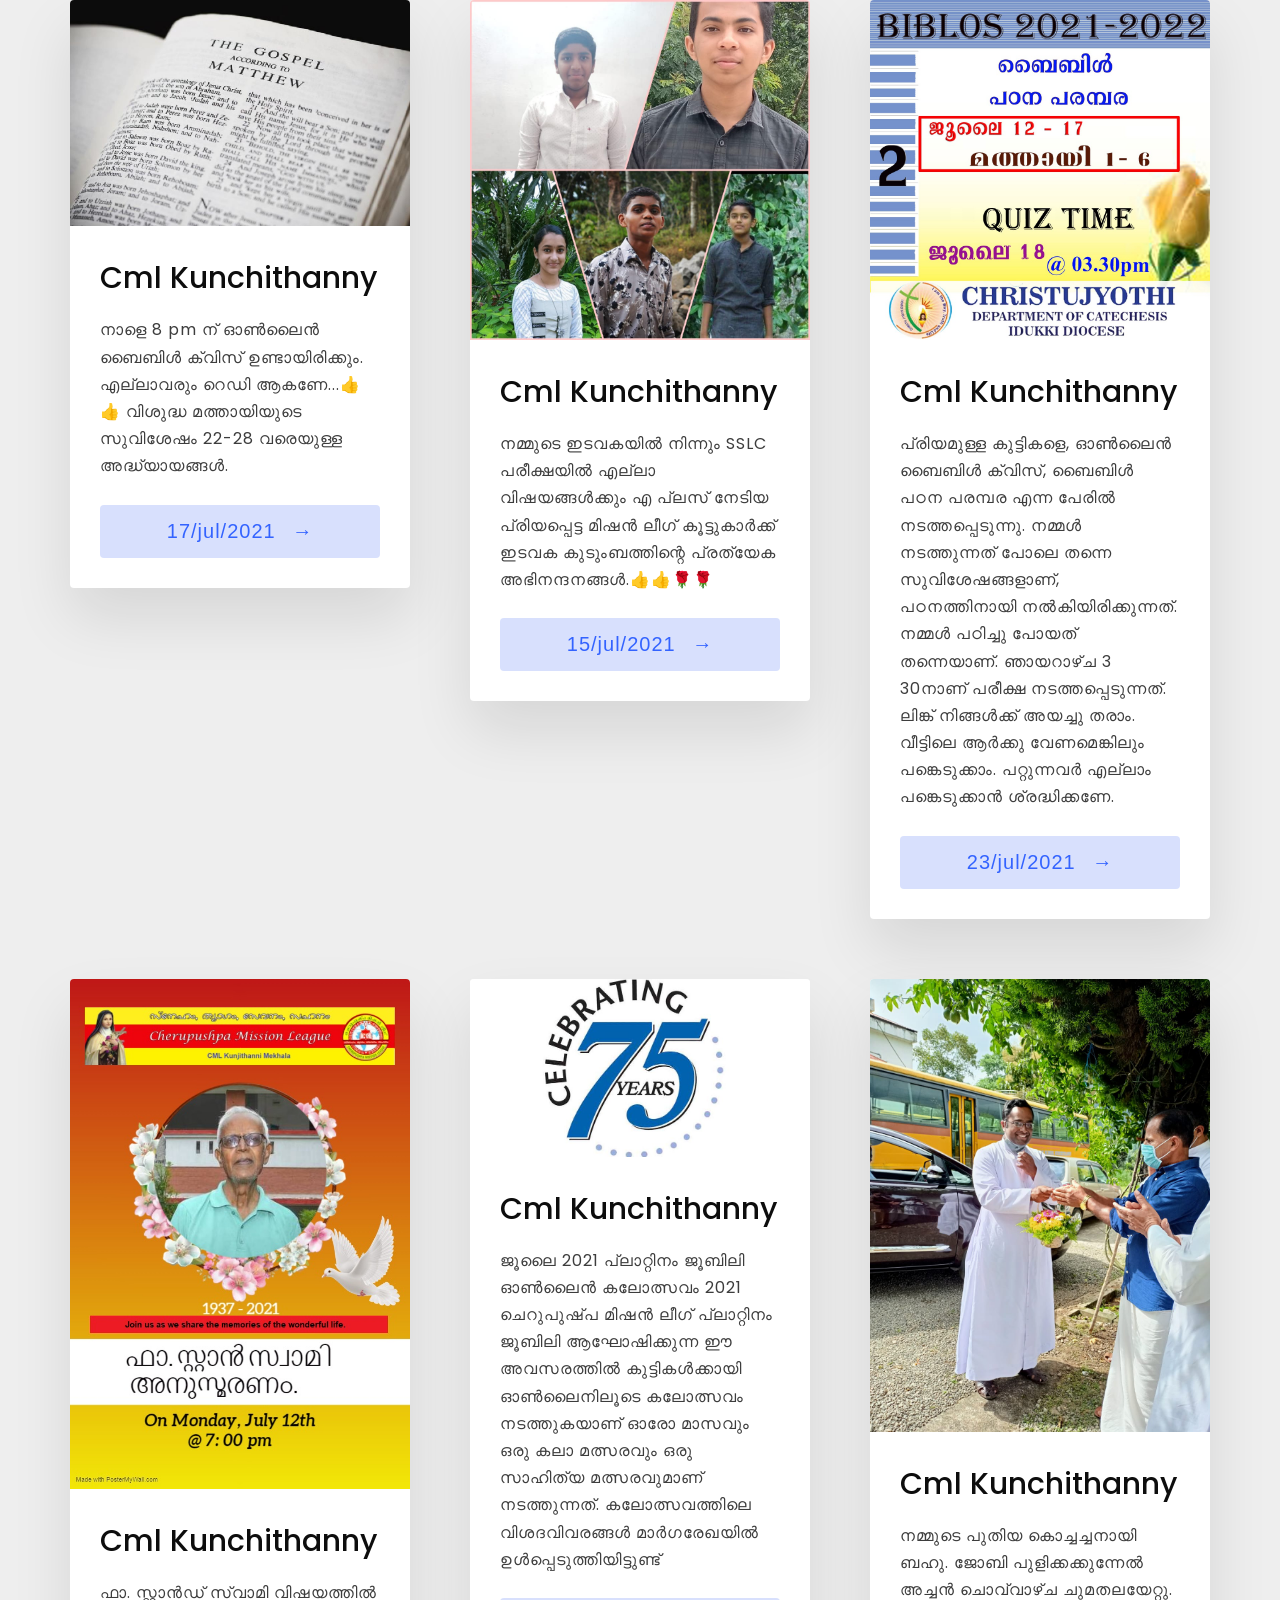
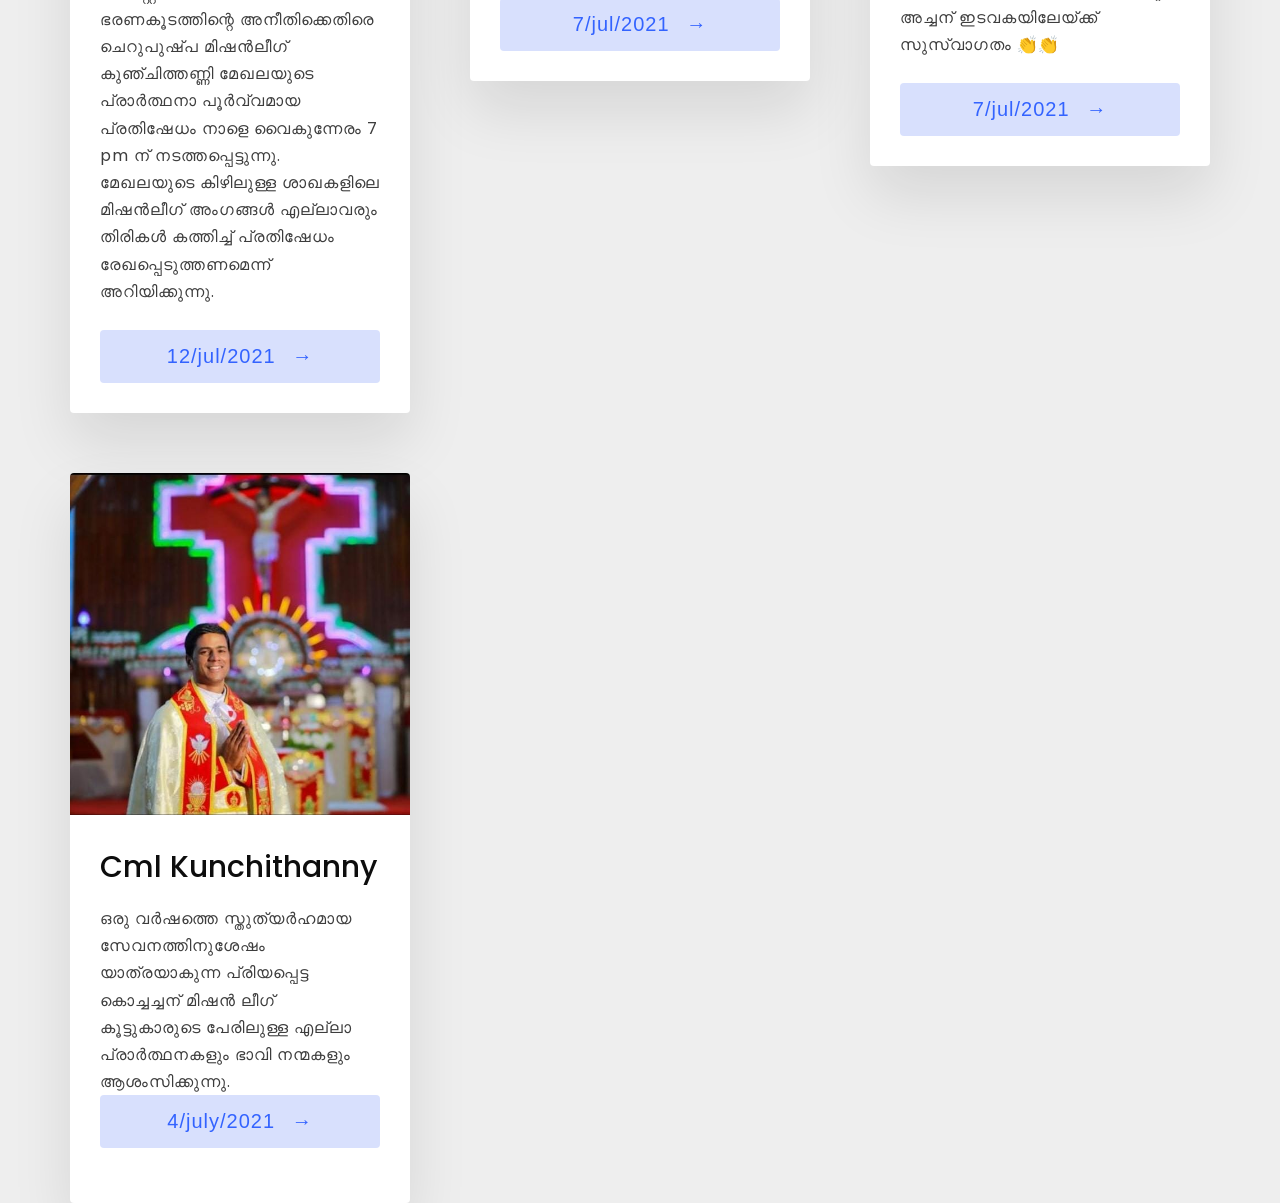
<file: index.html>
<!DOCTYPE html>
<html lang="en">
  <head>
    <meta charset="UTF-8" />
    <meta name="viewport" content="width=device-width, initial-scale=1.0" />
    <title>webIQ</title>

    <link rel="stylesheet" href="style.css" />
  </head>

  <body>
    <div class="grid">
      <div class="grid-item">
        <div class="card">
          <img class="card-img" src="w.jpg" alt="Maldives" />
          <div class="card-content">
            <h1 class="card-header">Cml Kunchithanny</h1>
            <p class="card-text">
                നാളെ 8 pm ന്  ഓൺലൈൻ ബൈബിൾ ക്വിസ് ഉണ്ടായിരിക്കും. എല്ലാവരും റെഡി ആകണേ...👍👍

                വിശുദ്ധ മത്തായിയുടെ സുവിശേഷം 22-28 വരെയുള്ള അദ്ധ്യായങ്ങൾ.
            </p>
            <button class="card-btn">17/jul/2021 <span>&rarr;</span></button>
          </div>
        </div>
      </div>
      <div class="grid-item">
        <div class="card">
          <img
            class="card-img"
            src="q.jpeg"
            alt="Grand Canyon"
          />
          <div class="card-content">
            <h1 class="card-header">Cml Kunchithanny</h1>
            <p class="card-text">
                നമ്മുടെ ഇടവകയിൽ നിന്നും SSLC പരീക്ഷയിൽ എല്ലാ വിഷയങ്ങൾക്കും എ പ്ലസ് നേടിയ പ്രിയപ്പെട്ട മിഷൻ ലീഗ്  കൂട്ടുകാർക്ക് ഇടവക കുടുംബത്തിന്റെ പ്രത്യേക അഭിനന്ദനങ്ങൾ.👍👍🌹🌹

            </p>
            <button class="card-btn">15/jul/2021 <span>&rarr;</span></button>
          </div>
        </div>
      </div>
      <div class="grid-item">
        <div class="card">
          <img class="card-img" src="e.jpeg" alt="Maldives" />
          <div class="card-content">
            <h1 class="card-header">Cml Kunchithanny</h1>
            <p class="card-text">
                പ്രിയമുള്ള കുട്ടികളെ, ഓൺലൈൻ ബൈബിൾ ക്വിസ്, ബൈബിൾ പഠന പരമ്പര എന്ന പേരിൽ നടത്തപ്പെടുന്നു. നമ്മൾ നടത്തുന്നത് പോലെ തന്നെ സുവിശേഷങ്ങളാണ്,  പഠനത്തിനായി നൽകിയിരിക്കുന്നത്. നമ്മൾ പഠിച്ചു പോയത്  തന്നെയാണ്. ഞായറാഴ്ച 3 30നാണ് പരീക്ഷ നടത്തപ്പെടുന്നത്. ലിങ്ക് നിങ്ങൾക്ക് അയച്ചു തരാം.  വീട്ടിലെ ആർക്കു വേണമെങ്കിലും പങ്കെടുക്കാം. പറ്റുന്നവർ എല്ലാം പങ്കെടുക്കാൻ ശ്രദ്ധിക്കണേ.
            </p>
            <button class="card-btn">23/jul/2021 <span>&rarr;</span></button>
          </div>
        </div>
      </div>

      <div class="grid-item">
        <div class="card">
          <img class="card-img" src="3.jpg" alt="Maldives" />
          <div class="card-content">
            <h1 class="card-header">Cml Kunchithanny</h1>
            <p class="card-text">
                ഫാ. സ്റ്റാൻഡ് സ്വാമി വിഷയത്തിൽ  ഭരണകൂടത്തിന്റെ അനീതിക്കെതിരെ  ചെറുപുഷ്പ മിഷൻലീഗ് കുഞ്ചിത്തണ്ണി മേഖലയുടെ പ്രാർത്ഥനാ പൂർവ്വമായ പ്രതിഷേധം നാളെ വൈകുന്നേരം 7 pm ന് നടത്തപ്പെട്ടുന്നു. മേഖലയുടെ കിഴിലുള്ള ശാഖകളിലെ മിഷൻലീഗ് അംഗങ്ങൾ എല്ലാവരും  തിരികൾ കത്തിച്ച് പ്രതിഷേധം രേഖപ്പെടുത്തണമെന്ന് അറിയിക്കുന്നു.
            </p>
            <button class="card-btn">12/jul/2021 <span>&rarr;</span></button>
          </div>
        </div>
      </div>
      
      
      
      
      <div class="grid-item">
        <div class="card">
          <img class="card-img" src="r.jpg" alt="Maldives" />
          <div class="card-content">
            <h1 class="card-header">Cml Kunchithanny</h1>
            <p class="card-text">
                ജൂലൈ 2021
                പ്ലാറ്റിനം ജൂബിലി ഓൺലൈൻ കലോത്സവം  2021 ചെറുപുഷ്പ മിഷൻ ലീഗ് പ്ലാറ്റിനം ജൂബിലി ആഘോഷിക്കുന്ന ഈ അവസരത്തിൽ കുട്ടികൾക്കായി ഓൺലൈനിലൂടെ കലോത്സവം നടത്തുകയാണ്  ഓരോ മാസവും ഒരു കലാ മത്സരവും ഒരു സാഹിത്യ മത്സരവുമാണ് നടത്തുന്നത്. കലോത്സവത്തിലെ വിശദവിവരങ്ങൾ മാർഗരേഖയിൽ ഉൾപ്പെടുത്തിയിട്ടുണ്ട്
            </p>
            <button class="card-btn">7/jul/2021 <span>&rarr;</span></button>
          </div>
        </div>
      </div>
      
      
      
      
      
      <div class="grid-item">
        <div class="card">
          <img class="card-img" src="1.jpg" alt="Maldives" />
          <div class="card-content">
            <h1 class="card-header">Cml Kunchithanny</h1>
            <p class="card-text">
                നമ്മുടെ പുതിയ കൊച്ചച്ചനായി ബഹു. ജോബി പുളിക്കക്കുന്നേൽ അച്ചൻ ചൊവ്വാഴ്ച ചുമതലയേറ്റു. അച്ചന് ഇടവകയിലേയ്ക്ക് സുസ്വാഗതം 👏👏
            </p>
            <button class="card-btn">7/jul/2021 <span>&rarr;</span></button>
          </div>
        </div>
      </div>
      





 
      <div class="grid-item">
        <div class="card">
          <img class="card-img" src="5.jpg" alt="Maldives" />
          <div class="card-content">
            <h1 class="card-header">Cml Kunchithanny</h1>
            <p class="card-text">
ഒരു വർഷത്തെ സ്തുത്യർഹമായ സേവനത്തിനുശേഷം യാത്രയാകുന്ന പ്രിയപ്പെട്ട കൊച്ചച്ചന് മിഷൻ ലീഗ് കൂട്ടുകാരുടെ പേരിലുള്ള എല്ലാ പ്രാർത്ഥനകളും ഭാവി നന്മകളും ആശംസിക്കുന്നു.            <button class="card-btn">4/july/2021 <span>&rarr;</span></button>
          </div>
        </div>
      </div>
      

















    </div>
  </body>
</html>
</file>
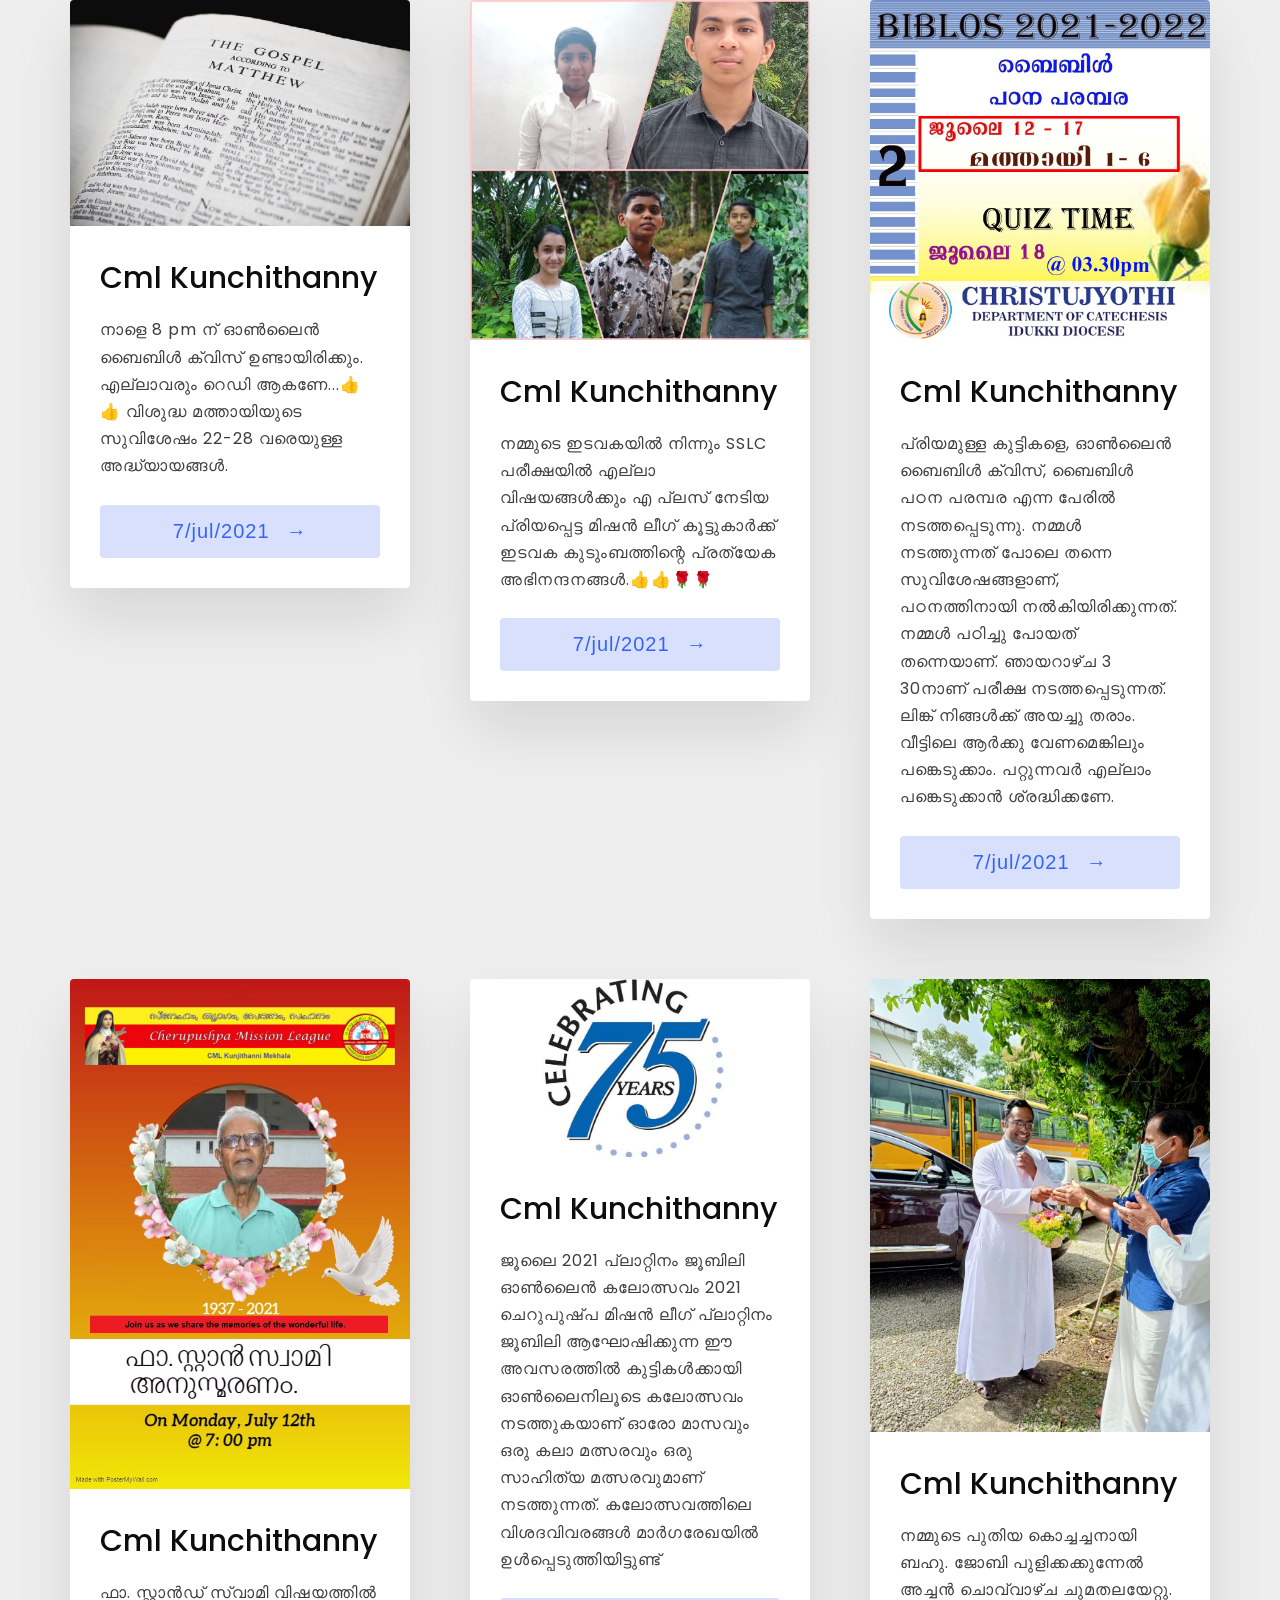
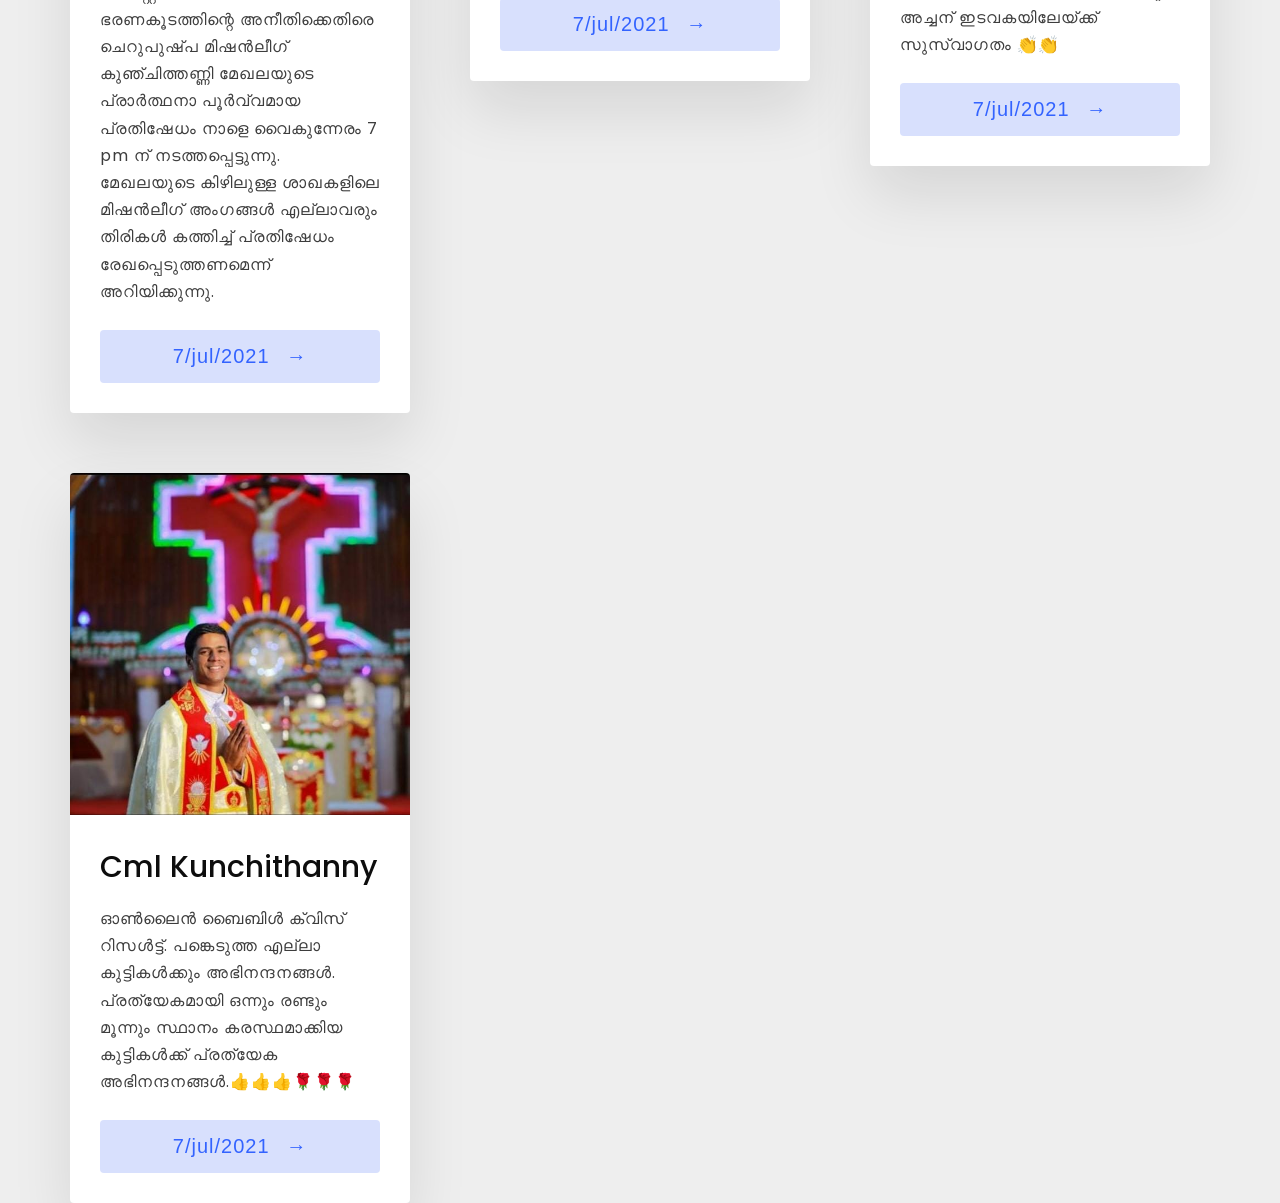
<file: main.html>
<!DOCTYPE html>
<html lang="en">
  <head>
    <meta charset="UTF-8" />
    <meta name="viewport" content="width=device-width, initial-scale=1.0" />
    <title>webIQ</title>

    <link rel="stylesheet" href="style.css" />
  </head>

  <body>
    <div class="grid">
      <div class="grid-item">
        <div class="card">
          <img class="card-img" src="w.jpg" alt="Maldives" />
          <div class="card-content">
            <h1 class="card-header">Cml Kunchithanny</h1>
            <p class="card-text">
                നാളെ 8 pm ന്  ഓൺലൈൻ ബൈബിൾ ക്വിസ് ഉണ്ടായിരിക്കും. എല്ലാവരും റെഡി ആകണേ...👍👍

                വിശുദ്ധ മത്തായിയുടെ സുവിശേഷം 22-28 വരെയുള്ള അദ്ധ്യായങ്ങൾ.
            </p>
            <button class="card-btn">7/jul/2021 <span>&rarr;</span></button>
          </div>
        </div>
      </div>
      <div class="grid-item">
        <div class="card">
          <img
            class="card-img"
            src="q.jpeg"
            alt="Grand Canyon"
          />
          <div class="card-content">
            <h1 class="card-header">Cml Kunchithanny</h1>
            <p class="card-text">
                നമ്മുടെ ഇടവകയിൽ നിന്നും SSLC പരീക്ഷയിൽ എല്ലാ വിഷയങ്ങൾക്കും എ പ്ലസ് നേടിയ പ്രിയപ്പെട്ട മിഷൻ ലീഗ്  കൂട്ടുകാർക്ക് ഇടവക കുടുംബത്തിന്റെ പ്രത്യേക അഭിനന്ദനങ്ങൾ.👍👍🌹🌹

            </p>
            <button class="card-btn">7/jul/2021 <span>&rarr;</span></button>
          </div>
        </div>
      </div>
      <div class="grid-item">
        <div class="card">
          <img class="card-img" src="e.jpeg" alt="Maldives" />
          <div class="card-content">
            <h1 class="card-header">Cml Kunchithanny</h1>
            <p class="card-text">
                പ്രിയമുള്ള കുട്ടികളെ, ഓൺലൈൻ ബൈബിൾ ക്വിസ്, ബൈബിൾ പഠന പരമ്പര എന്ന പേരിൽ നടത്തപ്പെടുന്നു. നമ്മൾ നടത്തുന്നത് പോലെ തന്നെ സുവിശേഷങ്ങളാണ്,  പഠനത്തിനായി നൽകിയിരിക്കുന്നത്. നമ്മൾ പഠിച്ചു പോയത്  തന്നെയാണ്. ഞായറാഴ്ച 3 30നാണ് പരീക്ഷ നടത്തപ്പെടുന്നത്. ലിങ്ക് നിങ്ങൾക്ക് അയച്ചു തരാം.  വീട്ടിലെ ആർക്കു വേണമെങ്കിലും പങ്കെടുക്കാം. പറ്റുന്നവർ എല്ലാം പങ്കെടുക്കാൻ ശ്രദ്ധിക്കണേ.
            </p>
            <button class="card-btn">7/jul/2021 <span>&rarr;</span></button>
          </div>
        </div>
      </div>

      <div class="grid-item">
        <div class="card">
          <img class="card-img" src="3.jpg" alt="Maldives" />
          <div class="card-content">
            <h1 class="card-header">Cml Kunchithanny</h1>
            <p class="card-text">
                ഫാ. സ്റ്റാൻഡ് സ്വാമി വിഷയത്തിൽ  ഭരണകൂടത്തിന്റെ അനീതിക്കെതിരെ  ചെറുപുഷ്പ മിഷൻലീഗ് കുഞ്ചിത്തണ്ണി മേഖലയുടെ പ്രാർത്ഥനാ പൂർവ്വമായ പ്രതിഷേധം നാളെ വൈകുന്നേരം 7 pm ന് നടത്തപ്പെട്ടുന്നു. മേഖലയുടെ കിഴിലുള്ള ശാഖകളിലെ മിഷൻലീഗ് അംഗങ്ങൾ എല്ലാവരും  തിരികൾ കത്തിച്ച് പ്രതിഷേധം രേഖപ്പെടുത്തണമെന്ന് അറിയിക്കുന്നു.
            </p>
            <button class="card-btn">7/jul/2021 <span>&rarr;</span></button>
          </div>
        </div>
      </div>
      
      
      
      
      <div class="grid-item">
        <div class="card">
          <img class="card-img" src="r.jpg" alt="Maldives" />
          <div class="card-content">
            <h1 class="card-header">Cml Kunchithanny</h1>
            <p class="card-text">
                ജൂലൈ 2021
                പ്ലാറ്റിനം ജൂബിലി ഓൺലൈൻ കലോത്സവം  2021 ചെറുപുഷ്പ മിഷൻ ലീഗ് പ്ലാറ്റിനം ജൂബിലി ആഘോഷിക്കുന്ന ഈ അവസരത്തിൽ കുട്ടികൾക്കായി ഓൺലൈനിലൂടെ കലോത്സവം നടത്തുകയാണ്  ഓരോ മാസവും ഒരു കലാ മത്സരവും ഒരു സാഹിത്യ മത്സരവുമാണ് നടത്തുന്നത്. കലോത്സവത്തിലെ വിശദവിവരങ്ങൾ മാർഗരേഖയിൽ ഉൾപ്പെടുത്തിയിട്ടുണ്ട്
            </p>
            <button class="card-btn">7/jul/2021 <span>&rarr;</span></button>
          </div>
        </div>
      </div>
      
      
      
      
      
      <div class="grid-item">
        <div class="card">
          <img class="card-img" src="1.jpg" alt="Maldives" />
          <div class="card-content">
            <h1 class="card-header">Cml Kunchithanny</h1>
            <p class="card-text">
                നമ്മുടെ പുതിയ കൊച്ചച്ചനായി ബഹു. ജോബി പുളിക്കക്കുന്നേൽ അച്ചൻ ചൊവ്വാഴ്ച ചുമതലയേറ്റു. അച്ചന് ഇടവകയിലേയ്ക്ക് സുസ്വാഗതം 👏👏
            </p>
            <button class="card-btn">7/jul/2021 <span>&rarr;</span></button>
          </div>
        </div>
      </div>
      





 
      <div class="grid-item">
        <div class="card">
          <img class="card-img" src="5.jpg" alt="Maldives" />
          <div class="card-content">
            <h1 class="card-header">Cml Kunchithanny</h1>
            <p class="card-text">
                ഓൺലൈൻ ബൈബിൾ ക്വിസ് റിസൾട്ട്‌.  പങ്കെടുത്ത എല്ലാ കുട്ടികൾക്കും അഭിനന്ദനങ്ങൾ.  പ്രത്യേകമായി ഒന്നും രണ്ടും മൂന്നും സ്ഥാനം കരസ്ഥമാക്കിയ കുട്ടികൾക്ക് പ്രത്യേക അഭിനന്ദനങ്ങൾ.👍👍👍🌹🌹🌹
            </p>
            <button class="card-btn">7/jul/2021 <span>&rarr;</span></button>
          </div>
        </div>
      </div>
      

















    </div>
  </body>
</html>
</file>
<file: style.css>
@import url("https://fonts.googleapis.com/css?family=Poppins&display=swap");

* {
  margin: 0;
  padding: 0;
}

html {
  box-sizing: border-box;
  font-size: 62.5%;
}

body {
  background-color: #eee;
  font-family: "Poppins", sans-serif;
  display: flex;
  justify-content: center;
  align-items: center;
  min-height: 100vh;
}

.grid {
  display: grid;
  width: 114em;
  grid-gap: 6rem;
  grid-template-columns: repeat(auto-fit, minmax(33rem, 1fr));
  align-items: start;
}

.grid-item {
  background-color: #fff;
  border-radius: 0.4rem;
  overflow: hidden;
  box-shadow: 0 3rem 6rem rgba(0, 0, 0, 0.1);
  cursor: pointer;
  transition: 0.2s;
}

.grid-item:hover {
  transform: translateY(-0.5%);
  box-shadow: 0 4rem 8rem rgba(0, 0, 0, 0.5);
}

.card-img {
  display: block;
  width: 100%;
  height: auto;
  object-fit: cover;
}

.card-content {
  padding: 3rem;
}

.card-header {
  font-size: 3rem;
  font-weight: 500;
  color: #0d0d0d;
  margin-bottom: 1.5rem;
}

.card-text {
  font-size: 1.6rem;
  letter-spacing: 0.1rem;
  line-height: 1.7;
  color: #3d3d3d;
  margin-bottom: 2.5rem;
}

.card-btn {
  display: block;
  width: 100%;
  padding: 1.5rem;
  font-size: 2rem;
  text-align: center;
  color: #3363ff;
  background-color: #d8e0fd;
  border: none;
  border-radius: 0.4rem;
  transition: 0.2s;
  cursor: pointer;
  letter-spacing: 0.1rem;
}

.card-btn span {
  margin-left: 1rem;
  transition: 0.2s;
}

.card-btn:hover,
.card-btn:active {
  background-color: #c2cffc;
}

.card-btn:hover span,
.card-btn:active span {
  margin-left: 1.5rem;
}

@media only screen and (max-width: 60em) {
  body {
    padding: 3rem;
  }

  .grid {
    grid-gap: 3rem;
  }
}
</file>
